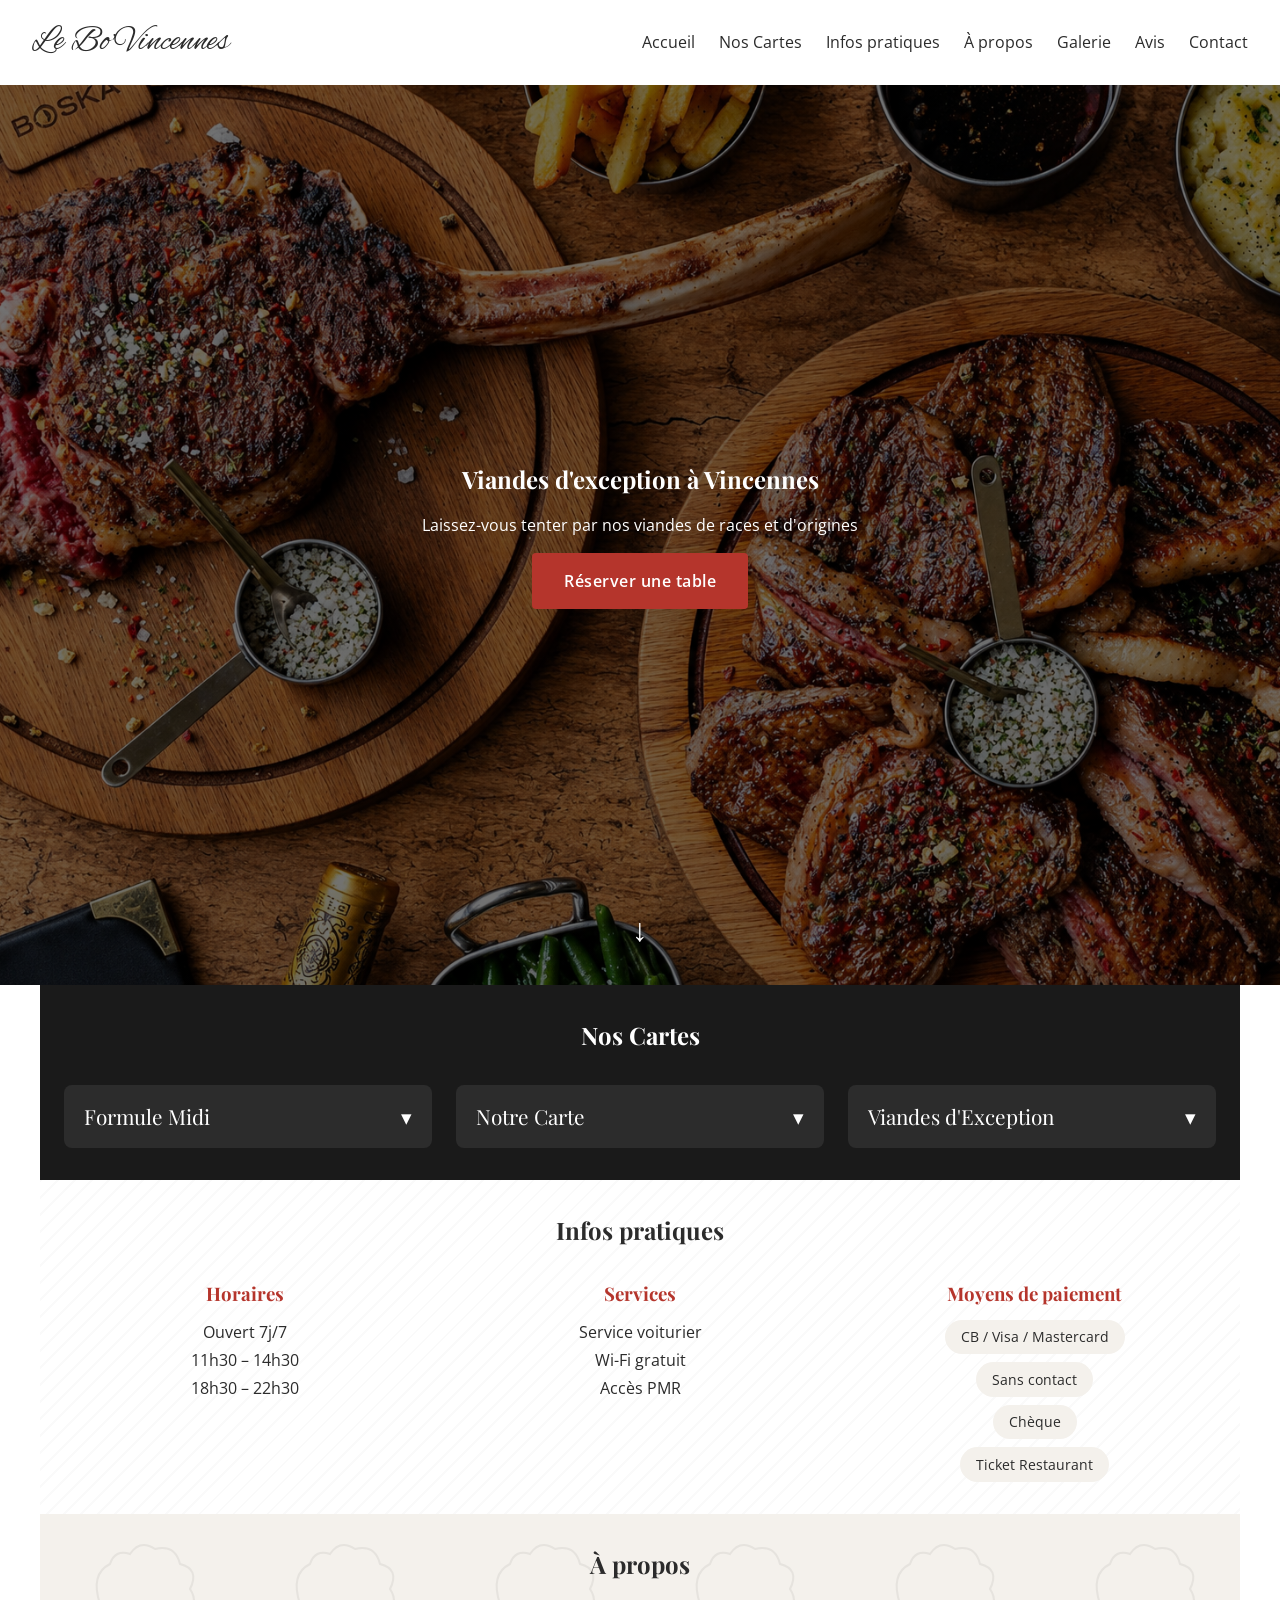
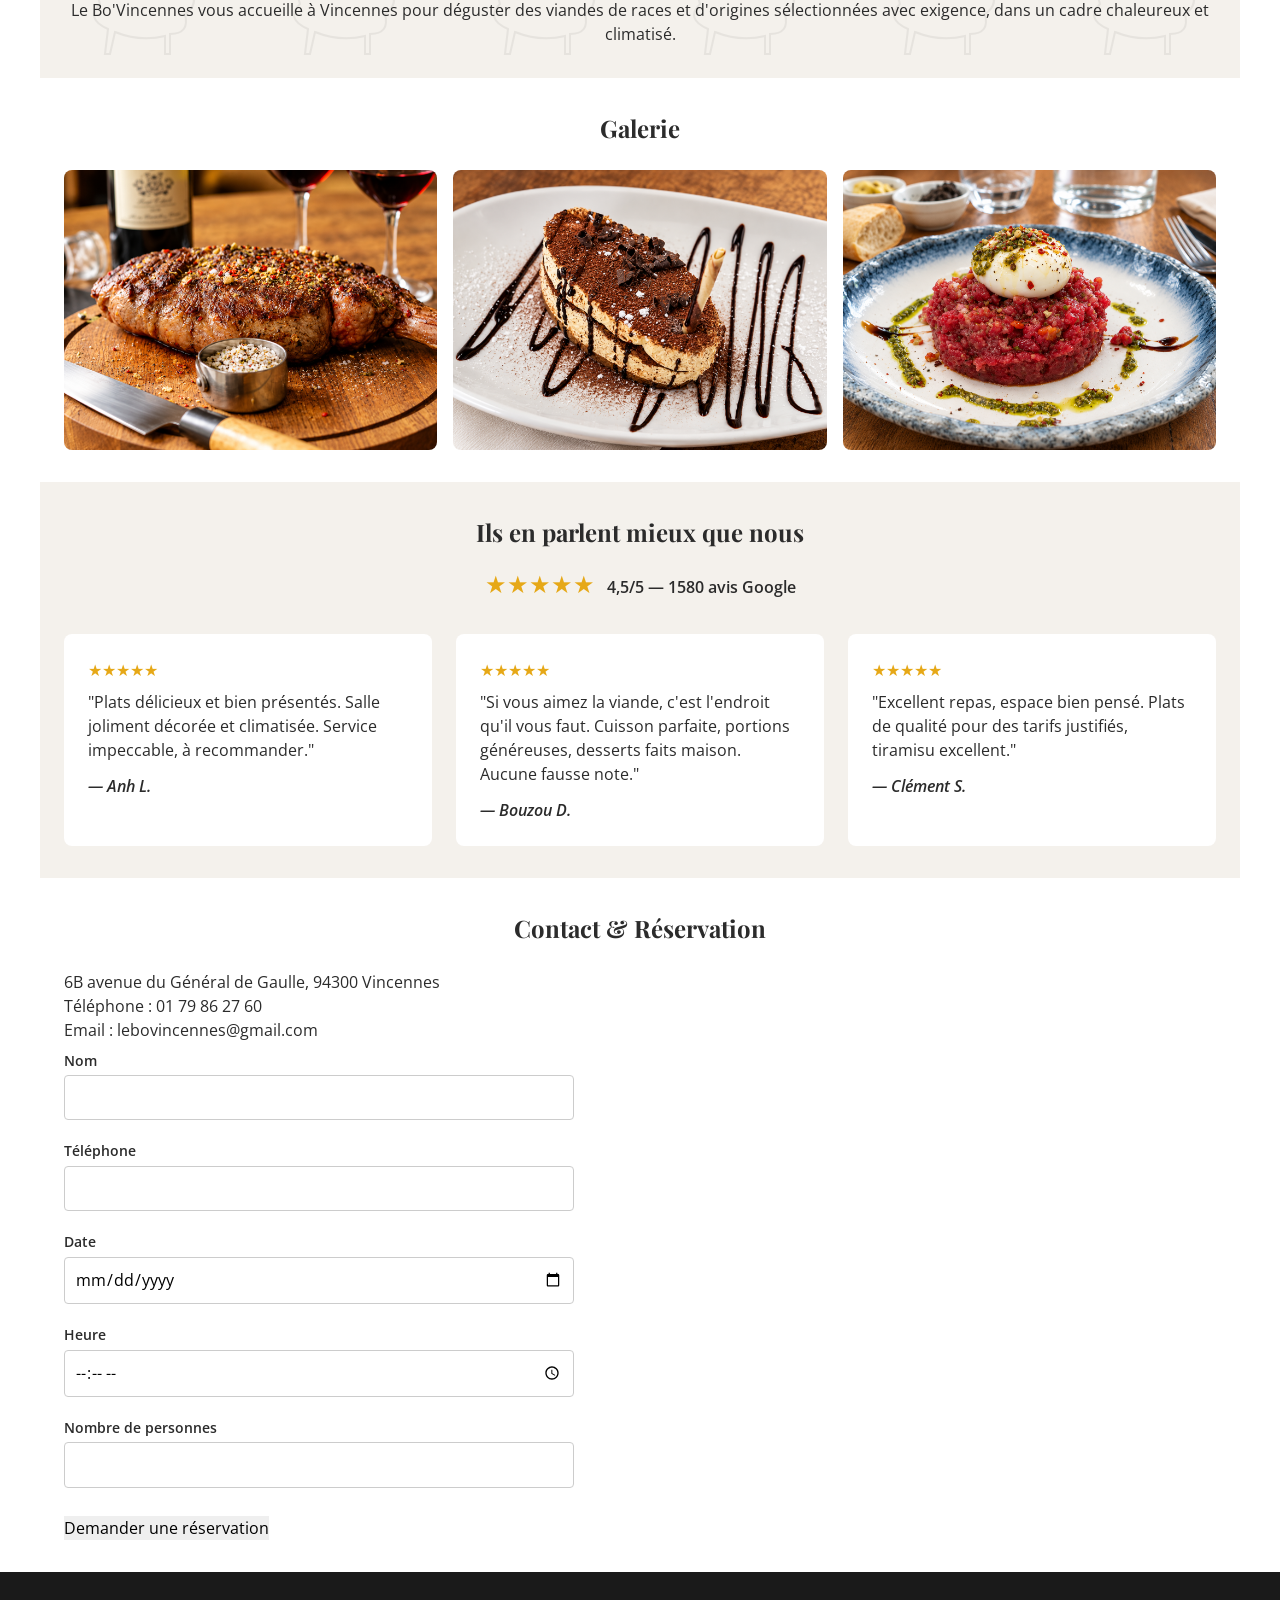
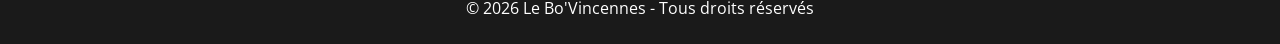
<file: index.html>
<!DOCTYPE html>
<html lang="fr">
<head>
  <meta charset="UTF-8">
  <meta name="viewport" content="width=device-width, initial-scale=1.0">
  <title>Le Bo'Vincennes - Restaurant à Vincennes</title>
  <link rel="preconnect" href="https://fonts.googleapis.com">
  <link rel="preconnect" href="https://fonts.gstatic.com" crossorigin>
  <link href="https://fonts.googleapis.com/css2?family=Alex+Brush&family=Cormorant+Garamond:ital,wght@0,400;0,600;1,400&family=Playfair+Display:wght@700&family=Open+Sans:wght@400;600&display=swap" rel="stylesheet">
  <link rel="stylesheet" href="style.css">
</head>
<body>

 <header>
    <div class="logo">Le Bo'Vincennes</div>
    <button id="menu-burger" class="menu-burger" aria-label="Ouvrir le menu">☰</button>
    <nav id="nav-mobile">
      <ul>
        <li><a href="#hero">Accueil</a></li>
        <li><a href="#menu">Nos Cartes</a></li>
        <li><a href="#services">Infos pratiques</a></li>
        <li><a href="#a-propos">À propos</a></li>
        <li><a href="#galerie">Galerie</a></li>
        <li><a href="#avis">Avis</a></li>
        <li><a href="#contact">Contact</a></li>
      </ul>
    </nav>
  </header>

  <section id="hero">
    <h1>Viandes d'exception à Vincennes</h1>
    <p>Laissez-vous tenter par nos viandes de races et d'origines</p>
    <a href="#contact" class="btn">Réserver une table</a>
    <div class="scroll-fleche">↓</div>
  </section>

  <section id="menu">
    <h2>Nos Cartes</h2>
    <div class="menu-colonnes">

      <details class="menu-col">
        <summary>Formule Midi</summary>
        <div class="menu-contenu">
          <p class="menu-souscat">Plat seul 17,90€ — Entrée+Plat+Dessert 22,90€ — Formule 2 services 19,90€</p>
          <h4>Entrées</h4>
          <p>Ballotine de poulet à la crème de moutarde</p>
          <p>Poireaux vinaigrette à la truffe et tomates confites</p>
          <p>Salade de tofu, pousse d'épinard, bouillon japonais</p>
          <p>Maki sauce california, avocat, saumon</p>
          <h4>Plats</h4>
          <p>Faux-filet Angus Argentine, frites allumettes</p>
          <p>Bavette d'aloyau Angus, frites allumettes</p>
          <p>Foie de veau au vinaigre de framboise</p>
          <p>Aiguillettes de poulet, crème de champignons, penne</p>
          <h4>Desserts</h4>
          <p>Soupe de kiwi et fraise, concassé de meringue</p>
          <p>Crêpe au sucre, Nutella ou figues</p>
          <p>Duo de chocolat noir et blanc</p>
        </div>
      </details>

      <details class="menu-col">
        <summary>Notre Carte</summary>
        <div class="menu-contenu">
          <h4>Entrées</h4>
          <p>Velouté de morilles et œufs pochés — 13€</p>
          <p>Terrine de foie gras, chutney pomme-poire-figue — 19€</p>
          <p>Planche de charcuteries ibériques — 22€</p>
          <h4>Plats</h4>
          <p>Picanha Argentine 250g — 28€ / XXL 450g — 45€</p>
          <p>Noix d'entrecôte Argentine 250g — 29€ / XXL 450g — 48€</p>
          <p>Côte de bœuf individuelle 500g — 32€</p>
          <p>Côte de veau tomahawk 400g aux cèpes — 32€</p>
          <h4>Poissons</h4>
          <p>Filet de turbo au beurre blanc vanillé — 29€</p>
          <p>Tartare de saumon soja, sésame, purée d'avocat — 23€</p>
          <h4>Desserts</h4>
          <p>Pavlova, meringue, mascarpone framboise — 10€</p>
          <p>Baba au rhum "bouchon" — 10€</p>
        </div>
      </details>

      <details class="menu-col">
        <summary>Viandes d'Exception</summary>
        <div class="menu-contenu">
          <p>Côte de bœuf tomahawk Black Angus, 1kg — 110€</p>
          <p>Côte de bœuf maturée, 1kg — 89€</p>
          <p>Pavé d'entrecôte Wagyu Kobé, 200g — 99€</p>
          <p>T-Bone de bœuf Black Angus, 500g — 43€</p>
          <p>Picanha à partager, 1kg (2-3 pers.) — 89€</p>
        </div>
      </details>

    </div>
  </section>

  <section id="services">
    <h2>Infos pratiques</h2>
    <div class="infos-grille">

      <div class="infos-bloc">
        <h3>Horaires</h3>
        <p>Ouvert 7j/7</p>
        <p>11h30 – 14h30</p>
        <p>18h30 – 22h30</p>
      </div>

      <div class="infos-bloc">
        <h3>Services</h3>
        <p>Service voiturier</p>
        <p>Wi-Fi gratuit</p>
        <p>Accès PMR</p>
      </div>

      <div class="infos-bloc">
        <h3>Moyens de paiement</h3>
        <div class="paiements">
          <span class="paiement-badge">CB / Visa / Mastercard</span>
          <span class="paiement-badge">Sans contact</span>
          <span class="paiement-badge">Chèque</span>
          <span class="paiement-badge">Ticket Restaurant</span>
        </div>
      </div>

    </div>
  </section>

  <section id="a-propos">
    <h2>À propos</h2>
    <p>Le Bo'Vincennes vous accueille à Vincennes pour déguster des viandes de races et d'origines sélectionnées avec exigence, dans un cadre chaleureux et climatisé.</p>
  </section>

  <section id="galerie">
    <h2>Galerie</h2>
    <div class="galerie-grille">
      <img src="images/plat1.png" alt="Côte de bœuf grillée">
      <img src="images/plat2.png" alt="Tiramisu maison">
      <img src="images/plat3.png" alt="Tartare de bœuf">
  </div>
  </section>

  <section id="avis">
    <h2>Ils en parlent mieux que nous</h2>
    <div class="avis-note">
      <span class="avis-etoiles">★★★★★</span>
      <span class="avis-score">4,5/5 — 1580 avis Google</span>
    </div>
    <div class="avis-grille">
      <div class="avis-carte">
        <p class="avis-etoiles-petit">★★★★★</p>
        <p>"Plats délicieux et bien présentés. Salle joliment décorée et climatisée. Service impeccable, à recommander."</p>
        <p class="avis-auteur">— Anh L.</p>
      </div>
      <div class="avis-carte">
        <p class="avis-etoiles-petit">★★★★★</p>
        <p>"Si vous aimez la viande, c'est l'endroit qu'il vous faut. Cuisson parfaite, portions généreuses, desserts faits maison. Aucune fausse note."</p>
        <p class="avis-auteur">— Bouzou D.</p>
      </div>
      <div class="avis-carte">
        <p class="avis-etoiles-petit">★★★★★</p>
        <p>"Excellent repas, espace bien pensé. Plats de qualité pour des tarifs justifiés, tiramisu excellent."</p>
        <p class="avis-auteur">— Clément S.</p>
      </div>
    </div>
  </section>

  <section id="contact">
    <h2>Contact & Réservation</h2>
    <div class="contact-wrapper">
      <div class="contact-infos">
        <p>6B avenue du Général de Gaulle, 94300 Vincennes</p>
        <p>Téléphone : 01 79 86 27 60</p>
        <p>Email : lebovincennes@gmail.com</p>

        <form name="reservation" method="POST" data-netlify="true" action="/succes.html" id="form-reservation" class="form-reservation">
          <input type="hidden" name="form-name" value="reservation">
  

          <label for="nom">Nom</label>
          <input type="text" id="nom" name="nom" required>

          <label for="telephone">Téléphone</label>
          <input type="tel" id="telephone" name="telephone" required>

          <label for="date">Date</label>
          <input type="date" id="date" name="date" required>

          <label for="heure">Heure</label>
          <input type="time" id="heure" name="heure" required>

          <label for="personnes">Nombre de personnes</label>
          <input type="number" id="personnes" name="personnes" min="1" max="20" required>

          <button type="submit" class="btn">Demander une réservation</button>
        </form>
      </div>
      <div class="contact-carte">
        <iframe
          src="https://www.google.com/maps?q=6B+avenue+du+G%C3%A9n%C3%A9ral+de+Gaulle,+94300+Vincennes&output=embed"
          width="100%"
          height="300"
          style="border:0;"
          allowfullscreen=""
          loading="lazy">
        </iframe>
      </div>
    </div>

    <!-- Fenêtre de confirmation -->
    <div id="modale-confirmation" class="modale-overlay" hidden>
      <div class="modale-contenu">
        <h3>Confirmer votre demande</h3>
        <p id="recap-reservation"></p>
        <div class="modale-boutons">
          <button id="confirmer-envoi" class="btn">Confirmer</button>
          <button id="annuler-envoi" class="btn-secondaire">Modifier</button>
        </div>
      </div>
    </div>

  </section>

  <footer>
    <p>&copy; 2026 Le Bo'Vincennes - Tous droits réservés</p>
  </footer>

  <script src="script.js"></script>
</body>
</html>
</file>
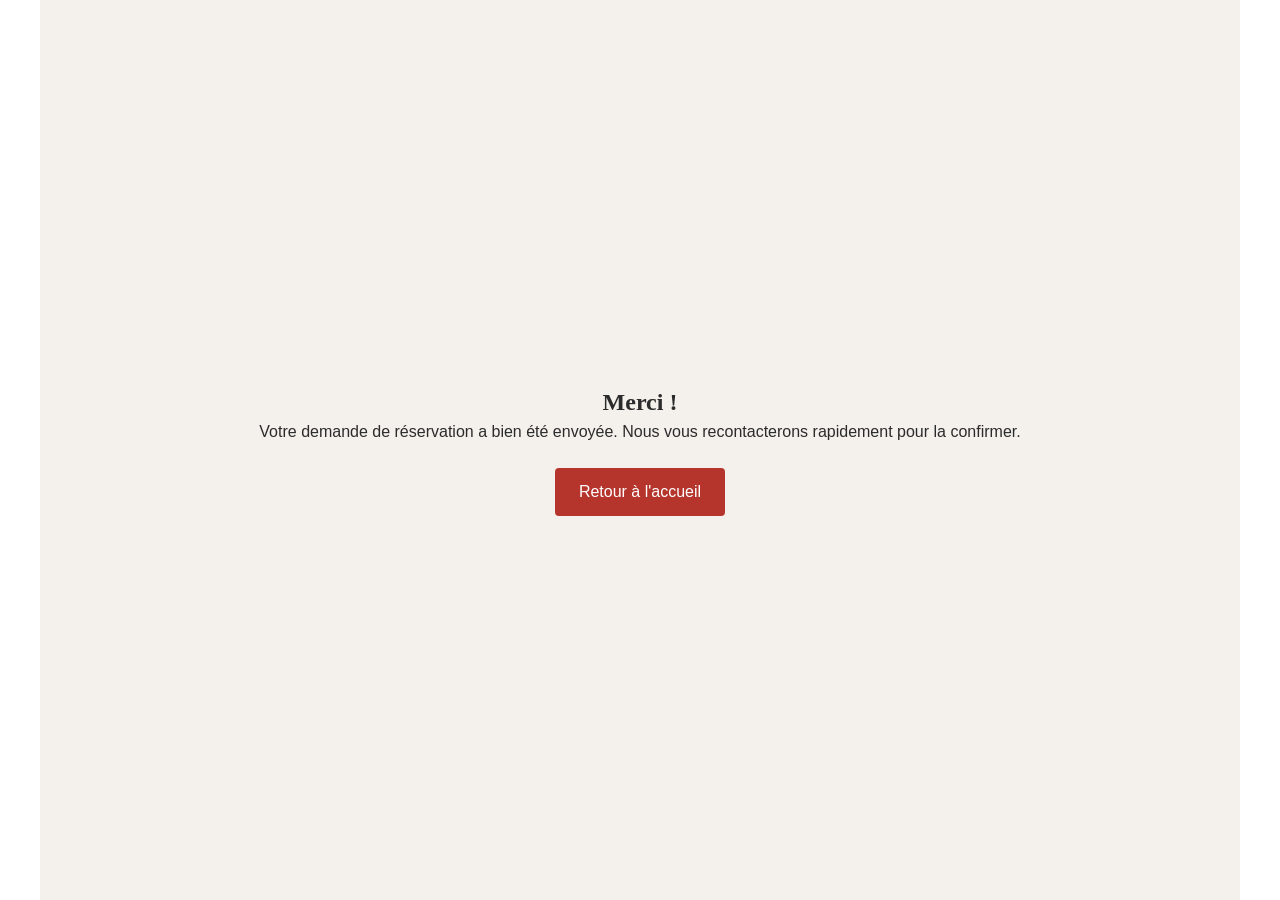
<file: succes.html>
<!DOCTYPE html>
<html lang="fr">
<head>
  <meta charset="UTF-8">
  <meta name="viewport" content="width=device-width, initial-scale=1.0">
  <title>Réservation envoyée - Le Bo'Vincennes</title>
  <link rel="stylesheet" href="style.css">
</head>
<body>
  <section style="min-height: 100vh; display: flex; flex-direction: column; align-items: center; justify-content: center; text-align: center; padding: 2rem; background-color: var(--couleur-fond-clair);">
    <h1>Merci !</h1>
    <p>Votre demande de réservation a bien été envoyée. Nous vous recontacterons rapidement pour la confirmer.</p>
    <a href="/" class="btn" style="margin-top: 1.5rem; display: inline-block; background-color: var(--couleur-accent); color: white; padding: 0.75rem 1.5rem; border-radius: 4px;">Retour à l'accueil</a>
  </section>
</body>
</html>
</file>
<file: style.css>
:root {
  --couleur-principale: #1a1a1a;
  --couleur-accent: #b5352c;
  --couleur-fond-clair: #f4f1ec;
  --couleur-texte: #2b2b2b;
  --police-titre: 'Playfair Display', serif;
  --police-texte: 'Open Sans', sans-serif;
  --police-logo: 'Alex Brush', cursive;
  --police-menu: 'Cormorant Garamond', serif;
}

*, *::before, *::after {
  box-sizing: border-box;
  margin: 0;
  padding: 0;
}

html {
  -webkit-text-size-adjust: 100%;
  scroll-behavior: smooth;
}

body {
  line-height: 1.5;
  -webkit-font-smoothing: antialiased;
  color: var(--couleur-texte);
  font-family: var(--police-texte);
}

img, picture, video, canvas, svg {
  display: block;
  max-width: 100%;
}

input, button, textarea, select {
  font: inherit;
}

a {
  color: inherit;
  text-decoration: none;
}

ul, ol {
  list-style: none;
}

h1, h2, h3, h4, h5, h6 {
  overflow-wrap: break-word;
}

h1, h2, h3 {
  font-family: var(--police-titre);
}

header, section, footer {
  max-width: 1200px;
  margin: 0 auto;
  padding: 2rem 1.5rem;
}

header {
  display: flex;
  justify-content: space-between;
  align-items: center;
  max-width: none;
  padding: 1rem 2rem;
  position: sticky;
  top: 0;
  background: white;
  z-index: 10;
}

header .logo {
  font-family: var(--police-logo);
  font-size: 2.2rem;
  font-weight: normal;
}

header nav ul {
  display: flex;
  gap: 1.5rem;
  flex-wrap: wrap;
}

.menu-burger {
  display: none;
}

/* HERO */
#hero {
  position: relative;
  display: flex;
  flex-direction: column;
  align-items: center;
  justify-content: center;
  text-align: center;
  gap: 1rem;
  height: 100vh;
  max-width: none;
  padding: 2rem;
  background: linear-gradient(rgba(0,0,0,0.55), rgba(0,0,0,0.55)), url('images/hero.png') center/cover no-repeat;
  color: white;
}

#hero h1, #hero p { color: white; }

#hero .btn {
  background-color: var(--couleur-accent);
  color: white;
  padding: 1rem 2rem;
  border-radius: 4px;
  font-weight: 600;
  letter-spacing: 0.5px;
}

.scroll-fleche {
  position: absolute;
  bottom: 2rem;
  font-size: 2rem;
  color: white;
  animation: rebond 1.5s infinite;
}

@keyframes rebond {
  0%, 100% { transform: translateY(0); }
  50% { transform: translateY(10px); }
}

/* MENU */
#menu {
  position: relative;
  background-color: var(--couleur-principale);
  color: white;
}

#menu h2 {
  text-align: center;
  margin-bottom: 2rem;
  color: white;
}

.menu-colonnes {
  display: flex;
  gap: 1.5rem;
  flex-wrap: wrap;
  justify-content: center;
}

.menu-col {
  flex: 1 1 280px;
  background-color: rgba(255,255,255,0.08);
  border-radius: 8px;
  padding: 1rem 1.25rem;
}

.menu-col summary {
  cursor: pointer;
  font-family: var(--police-titre);
  font-size: 1.3rem;
  list-style: none;
  display: flex;
  justify-content: space-between;
  align-items: center;
}

.menu-col summary::after {
  content: '▾';
  transition: transform 0.2s;
}

.menu-col[open] summary::after {
  transform: rotate(180deg);
}

.menu-col summary::-webkit-details-marker {
  display: none;
}

.menu-contenu {
  margin-top: 1rem;
  font-family: var(--police-menu);
  font-style: italic;
  font-size: 1.05rem;
}

.menu-contenu h4 {
  font-style: normal;
  font-family: var(--police-titre);
  margin: 0.75rem 0 0.35rem;
  color: var(--couleur-accent);
}

.menu-contenu p {
  margin-bottom: 0.3rem;
}

/* SERVICES / INFOS PRATIQUES */
#services {
  background-color: white;
  background-image: repeating-linear-gradient(135deg, rgba(0,0,0,0.02) 0px, rgba(0,0,0,0.02) 2px, transparent 2px, transparent 12px);
}

#services h2 {
  text-align: center;
  margin-bottom: 2rem;
}

.infos-grille {
  display: flex;
  gap: 2rem;
  flex-wrap: wrap;
  justify-content: center;
  text-align: center;
}

.infos-bloc {
  flex: 1 1 220px;
}

.infos-bloc h3 {
  font-family: var(--police-titre);
  margin-bottom: 0.75rem;
  color: var(--couleur-accent);
}

.infos-bloc p {
  margin-bottom: 0.25rem;
}

.paiements {
  display: flex;
  flex-direction: column;
  gap: 0.5rem;
  align-items: center;
}

.paiement-badge {
  background-color: var(--couleur-fond-clair);
  padding: 0.4rem 1rem;
  border-radius: 20px;
  font-size: 0.9rem;
}

/* A PROPOS */
#a-propos {
  position: relative;
  text-align: center;
  background-color: var(--couleur-fond-clair);
  background-image: url("data:image/svg+xml,%3Csvg xmlns='http://www.w3.org/2000/svg' width='200' height='200' viewBox='0 0 200 200'%3E%3Cg fill='none' stroke='%23000000' stroke-opacity='0.06' stroke-width='2'%3E%3Cpath d='M60 90 Q50 60 70 50 Q75 35 90 40 Q100 25 115 35 Q135 30 140 50 Q160 55 150 75 Q160 90 145 100 Q150 120 130 120 L130 140 L125 140 L125 122 Q100 128 75 118 L70 140 L65 140 L68 115 Q45 105 60 90 Z'/%3E%3C/g%3E%3C/svg%3E");
  background-repeat: repeat;
  background-size: 200px 200px;
}

#a-propos h2 {
  margin-bottom: 1rem;
}

/* GALERIE */
#galerie {
  text-align: center;
}

#galerie h2 {
  margin-bottom: 1.5rem;
}

.galerie-grille {
  display: grid;
  grid-template-columns: repeat(auto-fit, minmax(250px, 1fr));
  gap: 1rem;
}

.galerie-grille img {
  border-radius: 8px;
  aspect-ratio: 4 / 3;
  object-fit: cover;
}

/* AVIS */
#avis {
  background-color: var(--couleur-fond-clair);
  text-align: center;
}

#avis h2 {
  margin-bottom: 1rem;
}

.avis-note {
  margin-bottom: 2rem;
}

.avis-etoiles {
  color: #e6a817;
  font-size: 1.5rem;
  margin-right: 0.5rem;
}

.avis-score {
  font-weight: 600;
}

.avis-grille {
  display: grid;
  grid-template-columns: repeat(auto-fit, minmax(250px, 1fr));
  gap: 1.5rem;
}

.avis-carte {
  background-color: white;
  padding: 1.5rem;
  border-radius: 8px;
  text-align: left;
}

.avis-etoiles-petit {
  color: #e6a817;
  margin-bottom: 0.5rem;
}

.avis-auteur {
  margin-top: 0.75rem;
  font-weight: 600;
  font-style: italic;
}

/* CONTACT */
#contact {
  text-align: center;
}

#contact h2 {
  margin-bottom: 1.5rem;
}

.contact-wrapper {
  display: flex;
  flex-wrap: wrap;
  gap: 2rem;
  align-items: flex-start;
  justify-content: center;
}

.contact-infos {
  flex: 1 1 250px;
  text-align: left;
}

.contact-carte {
  flex: 1 1 350px;
  border-radius: 8px;
  overflow: hidden;
}

/* FOOTER */
footer {
  text-align: center;
  padding: 1.5rem;
  background-color: var(--couleur-principale);
  color: white;
  max-width: none;
}

/* RESPONSIVE */
@media (max-width: 768px) {

  header {
    flex-wrap: wrap;
    padding: 1rem;
  }

  .menu-burger {
    display: block;
    background: none;
    border: none;
    font-size: 1.8rem;
    cursor: pointer;
    color: var(--couleur-principale);
  }

  #nav-mobile {
    width: 100%;
    max-height: 0;
    overflow: hidden;
    transition: max-height 0.3s ease;
  }

  #nav-mobile.ouvert {
    max-height: 400px;
  }

  #nav-mobile ul {
    flex-direction: column;
    align-items: center;
    gap: 0;
    padding-top: 1rem;
  }

  #nav-mobile ul li {
    width: 100%;
    text-align: center;
  }

  #nav-mobile ul li a {
    display: block;
    padding: 0.75rem 0;
    border-top: 1px solid #eee;
  }

  #hero h1 {
    font-size: 1.75rem;
  }

  #hero p {
    font-size: 1rem;
  }

}

.form-reservation input {
  padding: 0.6rem;
  border: 1px solid #ccc;
  border-radius: 4px;
}

.form-reservation .btn {
  margin-top: 0.5rem;
  border: none;
  cursor: pointer;
  width: fit-content;
}

.modale-overlay {
  position: fixed;
  top: 0; left: 0;
  width: 100%; height: 100%;
  background: rgba(0,0,0,0.6);
  display: flex;
  align-items: center;
  justify-content: center;
  z-index: 100;
}

.modale-overlay[hidden] {
  display: none;
}

.modale-contenu {
  background: white;
  padding: 2rem;
  border-radius: 8px;
  max-width: 400px;
  width: 90%;
  text-align: center;
}

.modale-contenu h3 {
  margin-bottom: 1rem;
}

#recap-reservation {
  margin-bottom: 1.5rem;
  line-height: 1.6;
}

.modale-boutons {
  display: flex;
  gap: 1rem;
  justify-content: center;
}

.btn-secondaire {
  background: none;
  border: 1px solid var(--couleur-principale);
  color: var(--couleur-principale);
  padding: 0.75rem 1.5rem;
  border-radius: 4px;
  cursor: pointer;
}

.form-reservation {
  display: flex;
  flex-direction: column;
  gap: 0.25rem;
}

.form-reservation label {
  font-weight: 600;
  font-size: 0.9rem;
  margin-top: 0.5rem;
}

.form-reservation input {
  width: 100%;
  padding: 0.6rem;
  border: 1px solid #ccc;
  border-radius: 4px;
  margin-bottom: 0.5rem;
}

.form-reservation .btn {
  margin-top: 1rem;
  border: none;
  cursor: pointer;
  width: fit-content;
}
</file>
